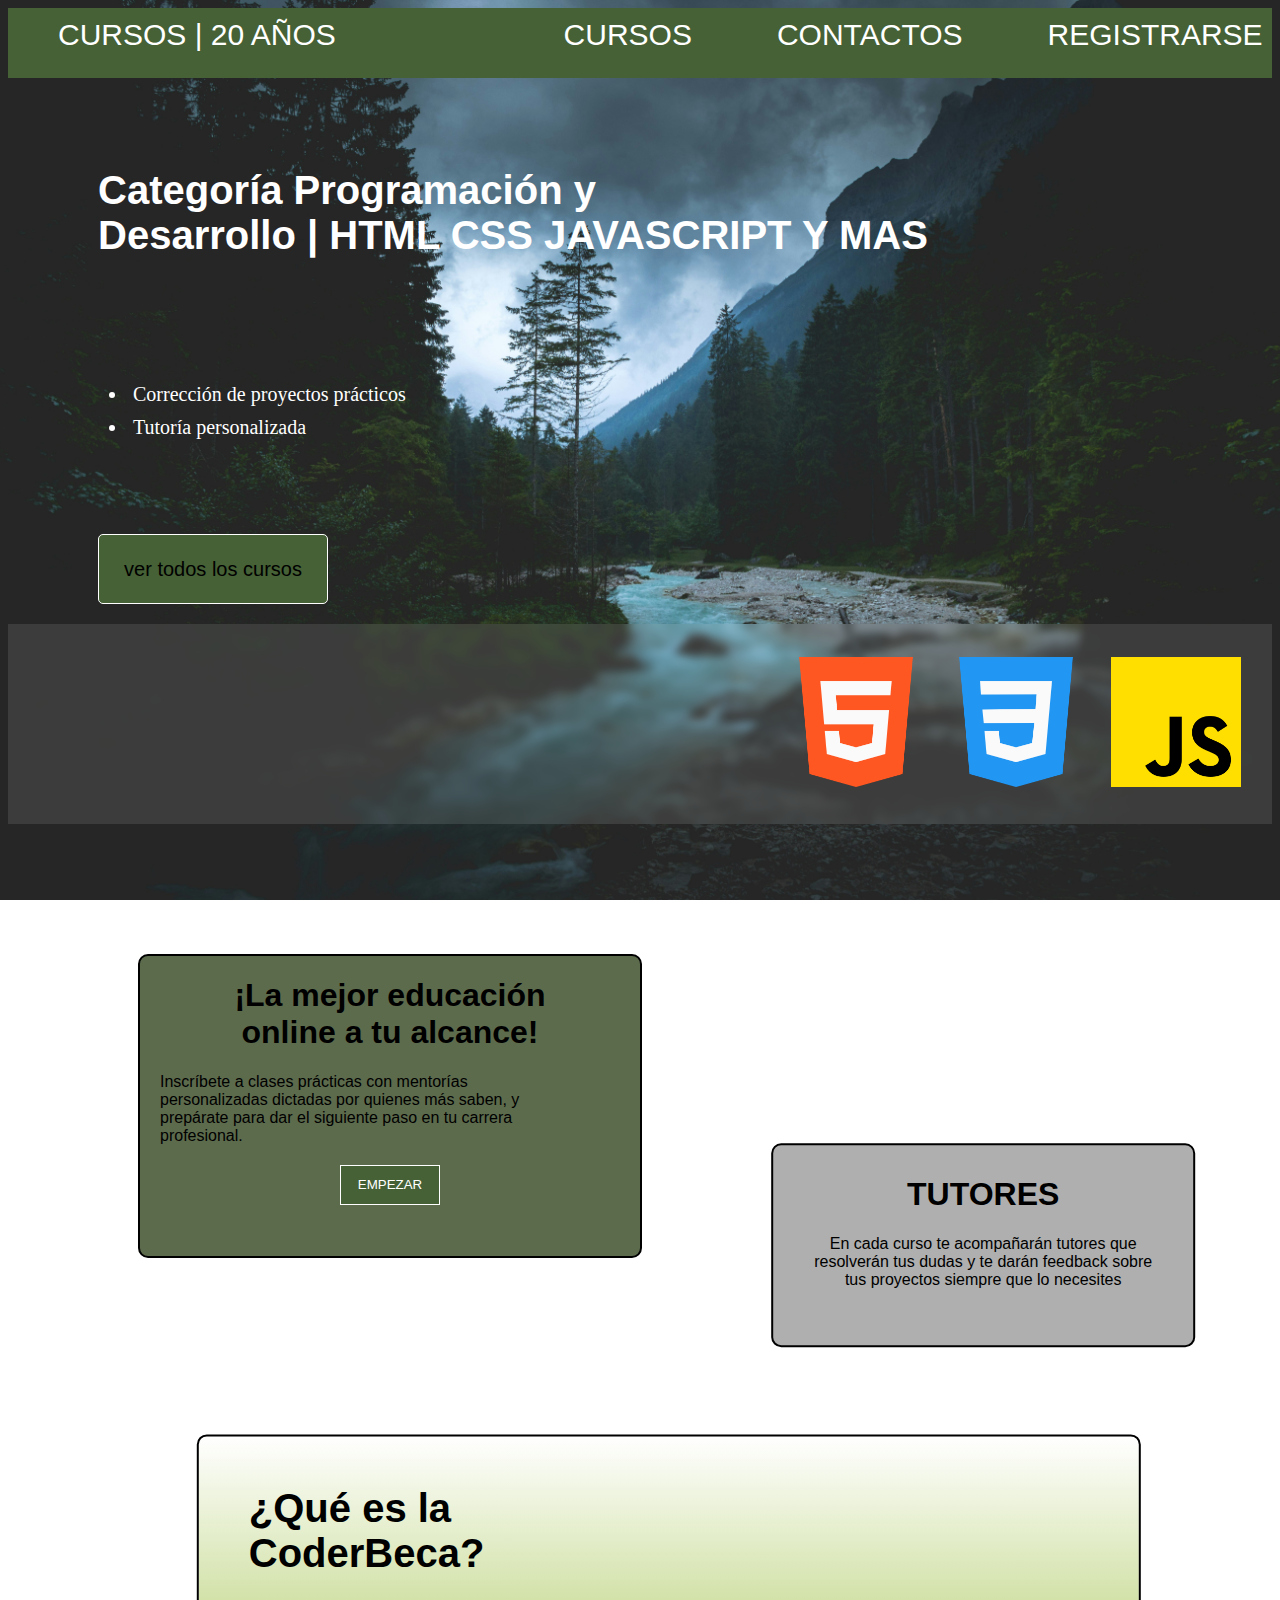
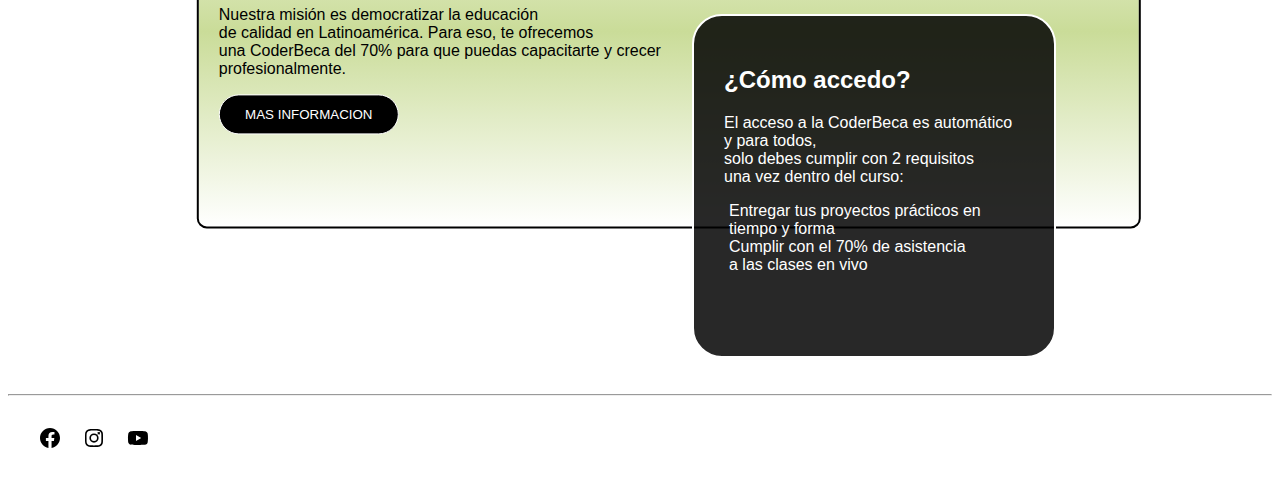
<file: index.html>
<!DOCTYPE html>
<html lang="es">
<head>
    <meta charset="UTF-8">
    <title>CURSOS</title>
    <link rel="stylesheet" href="html/index.css">
    <link rel="icon" href="../imagenes/LOGO_CURSOS.ico">
</head>
<body>
    <div class="pantalla">
        <nav class="encabezado">
            <div class="logo_de_empreza">
                <a class="list" href="index.html" class="direccion-menu">CURSOS | 20 AÑOS</a>
            </div>
      
            <div class="listas"></di>
                
                    <a class="list" href="html/cursos.html">CURSOS</a>
                        <a  class="list" href="html/contactos.html">CONTACTOS</a>
                                  <a  class="list" href="html/registrarse.html">REGISTRARSE</a>
         
                </div>
        </nav>
        
        <div class="titulo--de_pajina">
            <h1 class="titulo">Categoría Programación y<BR/> Desarrollo | HTML CSS JAVASCRIPT Y MAS</h1>
            <ul class="parrafo--floreo">
                <li>Corrección de proyectos prácticos</li>
                <li>Tutoría personalizada</li>
            </ul>
        </div>
        <div class="direcciones--botones">
           <a href="html/cursos.html"><button>ver todos los cursos</button></a>
        </div>

        </div>

        <div class="contenedor_ocho">
        <div class="slider">
            <div class="slider_track">
                <div class="slide">
                    <a href="html/curso_css.html">
                    <img id="logo_html" class="imgs" src="imagenes/html-5.png" alt="">
                </a>
                </div>

                <div class="slide">
                    <a href="html/curso_css.html">
                    <img id="logo_css" class="imgs" src="imagenes/css-3.png" alt="">
                </a>
                </div>

                <div class="slide">
                    <a href="html/curso_js.html">        
         <img id="logo_js" class="imgs" src="imagenes/js.png" alt="">
        </a>
                </div>
            </div>
        </div>

        </div>

        <div class="contenedor_uno">
            <h1 class="subtitulo_uno">¡La mejor educación<br/>
                 online a tu alcance!</h1>
                <p class="parrafo_uno">Inscríbete a clases prácticas con mentorías <br/>
                    personalizadas dictadas por quienes más saben, y<br/>
                     prepárate para dar el siguiente paso en tu carrera<br/>
                      profesional.</p>
                      <div class="botom_uno"><a href="html/cursos.html"><button>EMPEZAR</button></a></div>
                    </div>
                    
                      <div class="segundo_contenedor">
                        <h1 class="terser_titulo">TUTORES</h1>
                        <p class="terser_parrafo">En cada curso te acompañarán tutores que<br/>
                             resolverán tus dudas y te darán feedback sobre<br/>
                              tus proyectos siempre que lo necesites</p>
                      </div>
        </div>
    </herder>
    <heder class="pantalla_dos">
        <div class="code_beca">
            <h1 class="uno">¿Qué es la <br/>
                CoderBeca?</h1>
                <p class="dos">Nuestra misión es democratizar la educación<br/>
                     de calidad en Latinoamérica. Para eso, te ofrecemos<br/>
                      una CoderBeca del 70% para que puedas capacitarte y crecer <br/>
                      profesionalmente.</p>
                      <a href="html/coderveca.html"><button class="botom">MAS INFORMACION</button></a>
                      <div class="como_accedo">
                        <h2 class="tres">
                            ¿Cómo accedo?
                
                        </h2>
                        <p class="cuatro">El acceso a la CoderBeca es automático y para todos, <br/>
                            solo debes cumplir con 2 requisitos<br/>
                             una vez dentro del curso:</p>
                             <ul class="mas_info">
                               <ol>Entregar tus proyectos prácticos en <br/>
                                tiempo y forma</ol>
                                <ol>Cumplir con el 70% de asistencia<br/> a las clases en vivo</ol>
                             </ul>
                      </div>
        </div>
    </div>
    <hr>
    <div class="redes_sociales">
    <a href="https://www.facebook.com/profile.php?id=100087012624991" class="red"><img src="./imagenes/facebook.png" alt="facebook"/></a> 
    <a href="https://www.instagram.com/italo._leiva/" class="red"><img src="./imagenes/ig.png" alt="ig"></a>
    <a href="https://www.youtube.com/@Italo-leiva" class="red"><img src="./imagenes/tutube.png" alt="youtube"></a>
</div>
</body>
</html>
</file>
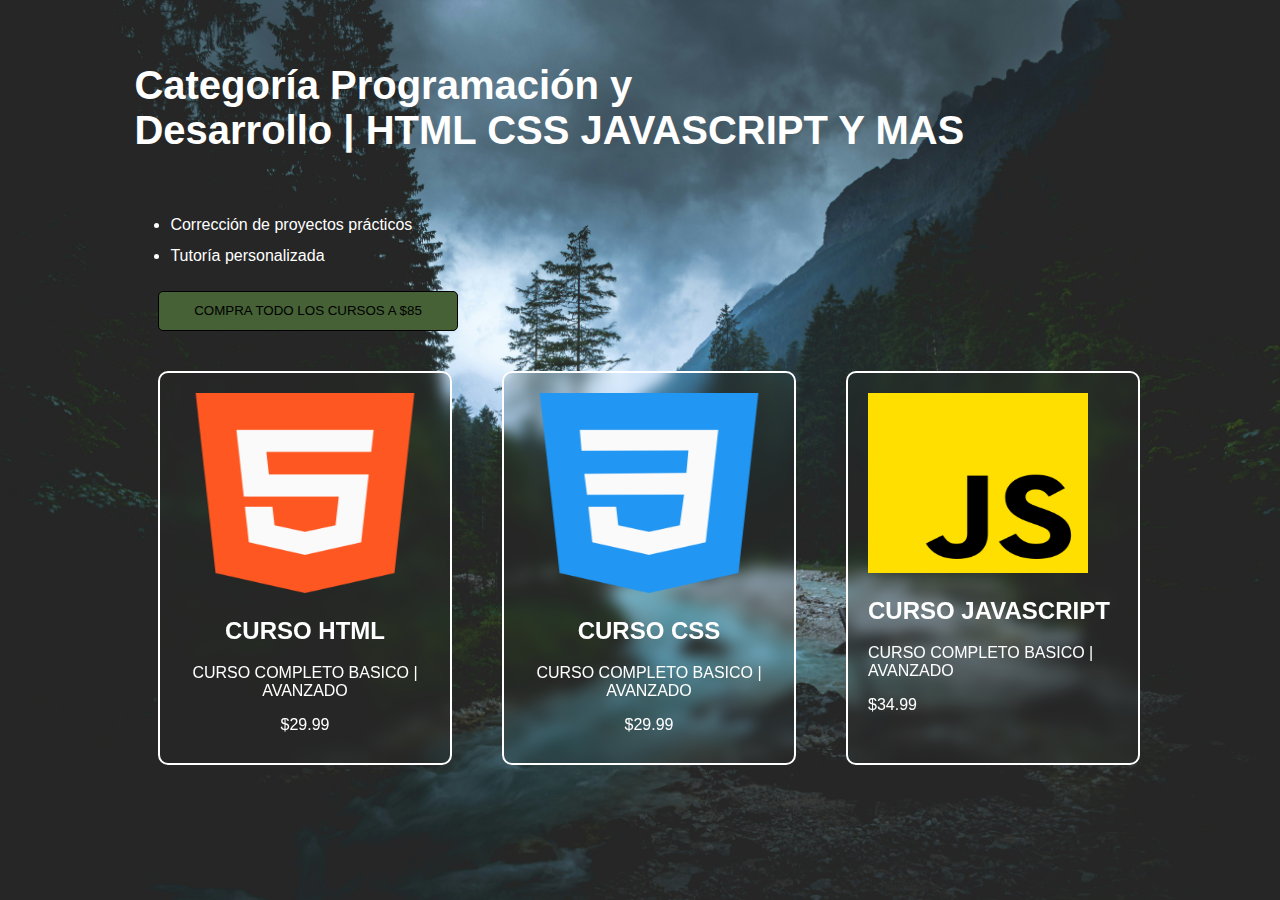
<file: html/cursos.html>
<!DOCTYPE html>
<html lang="es">
<head>
    <meta charset="UTF-8">
    <title>Document</title>
    <link rel="stylesheet" href="cursos.css">
</head>
<body>
    <div class="contenedor">
        <h1 class="titulo">Categoría Programación y<br/>
            Desarrollo | HTML CSS JAVASCRIPT Y MAS</h1>
            <ul class="datos">
                <li class="uno">Corrección de proyectos prácticos</li>
                <li class="uno">Tutoría personalizada</li>
            </ul>
        </div>
        
        <div class="oferta">
            <a href="COMPRA_TODOS_LOS_CURSOS.HTML">
                <button>COMPRA TODO LOS CURSOS A $85</button>
            </a>
        </div>
        <div class="contenedores_fila_uno">

        <div class="html">
            <a href="curso_html.html" class="link_html">
            <img src="../imagenes/html-5.png" alt="HTML" class="logo_html">
            <h2   class="descripcion_html">CURSO HTML</h2>
            <p class="floro">CURSO COMPLETO BASICO | AVANZADO</p>
                <p class="precio">$29.99</p>
        </a>
        </div>


        <div class="css">
            <a href="curso_css.html" class="link_css">
            <img src="../imagenes/css-3.png" alt="HTML" class="logo_css">
            <h2   class="descripcion_html">CURSO CSS</h2>
            <p class="floro">CURSO COMPLETO BASICO | AVANZADO</p>
                <p class="precio">$29.99</p>
        </a>
        </div>


        <div class="js">
            <a href="curso_js.html" class="link_js">
            <img src="../imagenes/js.png" alt="HTML" class="logo_js">
            <h2   class="descripcion_html">CURSO JAVASCRIPT</h2>
            <p class="floro">CURSO COMPLETO BASICO | AVANZADO</p>
                <p class="precio">$34.99</p>
        </a>
        </div>

    </div>

</body>
</html>
</file>
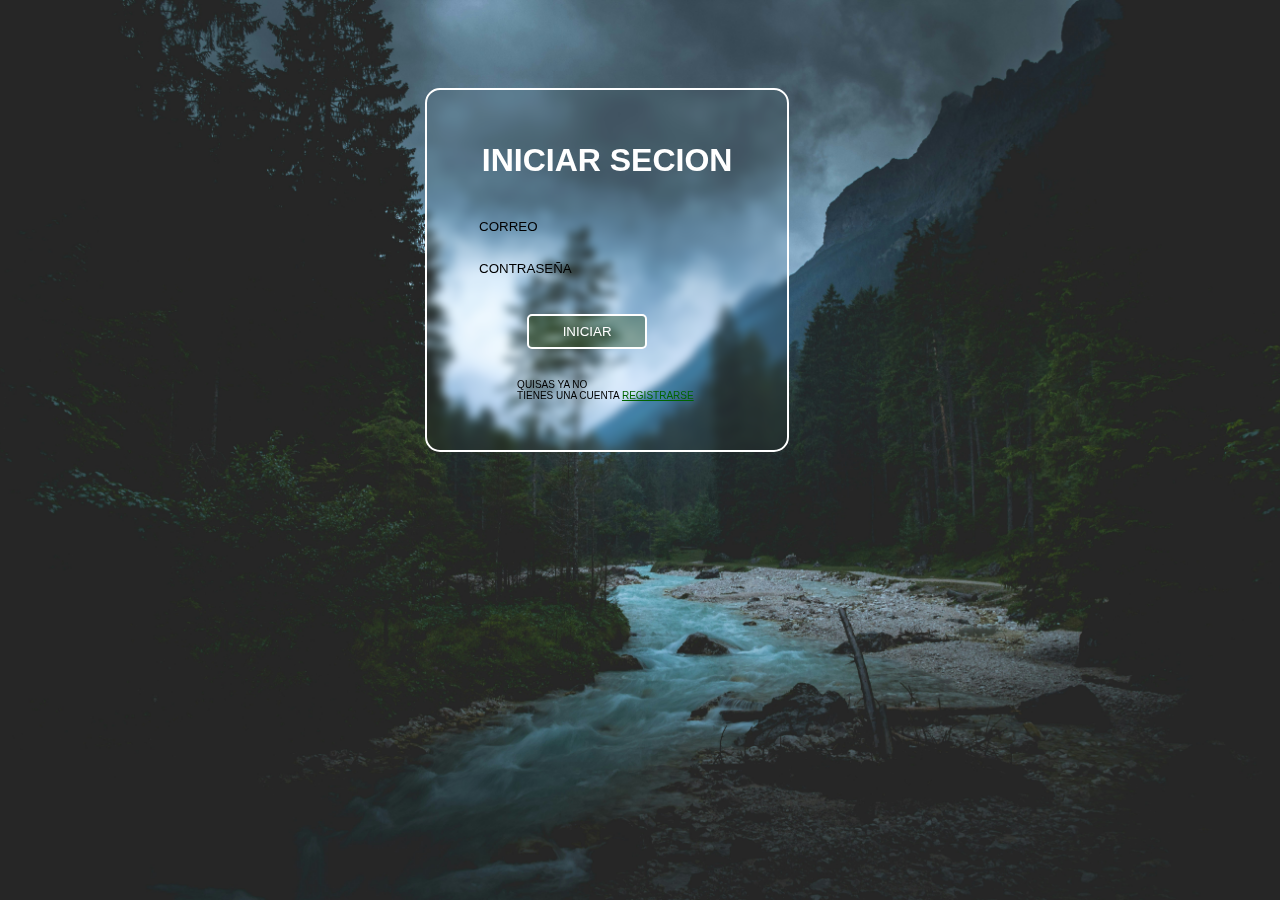
<file: html/iniciar_secion.html>
<!DOCTYPE html>
<html lang="es">
<head>
    <meta charset="UTF-8">
    <title>INICIAR SECION</title>
    <link rel="stylesheet" href="iniciar_secion.css">
</head>
<body>
    <div class="contenedor">
        <h1 class="titulo-grande">INICIAR SECION</h1>

        <input class="formulario" type="email" name="formulario" placeholder="CORREO">
        <input class="formulario" type="password" name="formulario" placeholder="CONTRASEÑA">
        <input class="register" type="submit" value="INICIAR">
        <p class="no-olvidarse"> QUISAS YA NO <BR/>TIENES UNA CUENTA
           <a href="registrarse.html">REGISTRARSE</a></p>    
    </div>
    
</body>
</html>
</file>
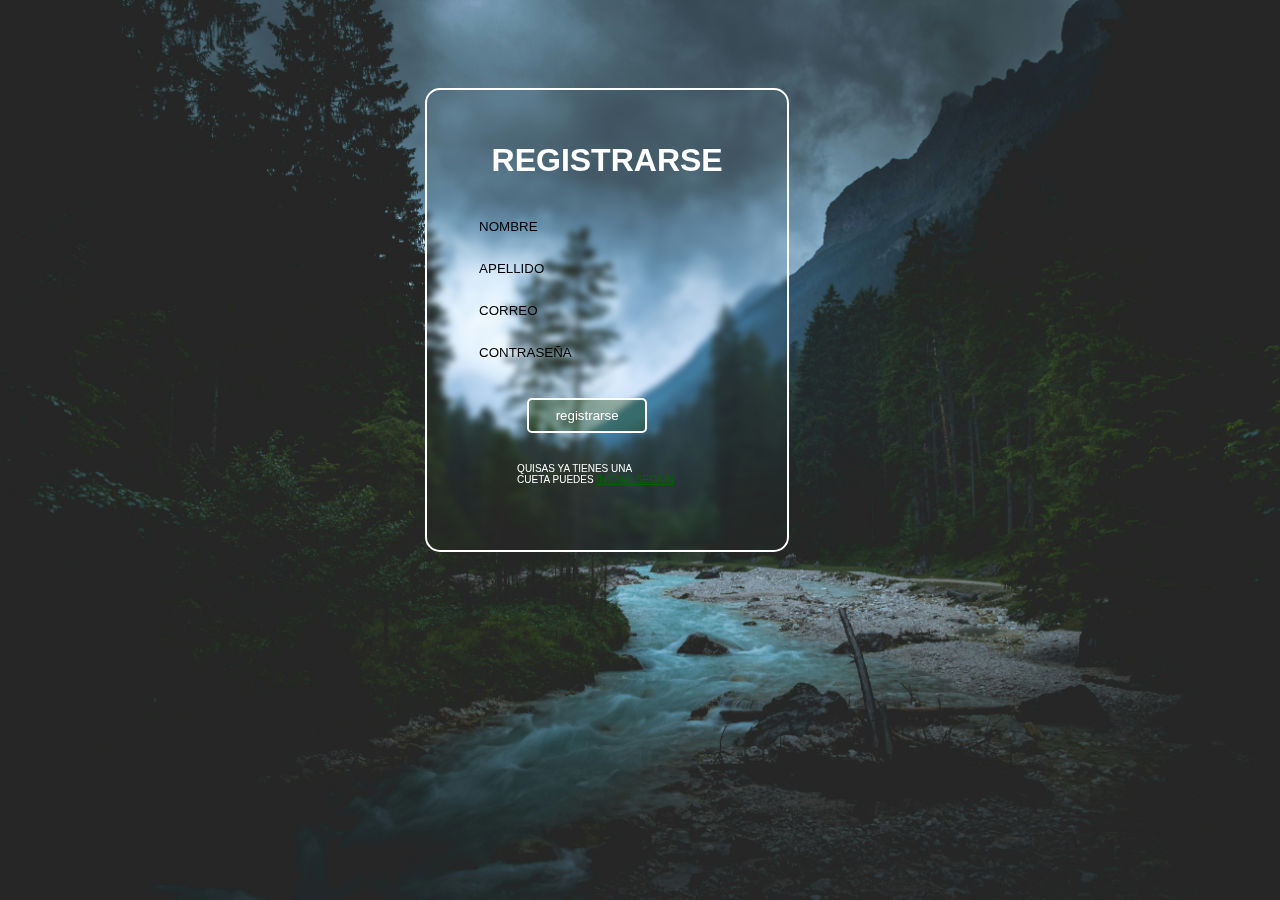
<file: html/registrarse.html>
<!DOCTYPE html>
<html lang="es">
<head>
    <meta charset="UTF-8">
    <title>REGISTRO</title>
    <link rel="stylesheet" href="registrarse.css">
</head>
<body>
    <div class="contenedor">
        <h1 class="titulo-grande">REGISTRARSE</h1>
        <input class="formulario" type="text" name="formulario" placeholder="NOMBRE">
        <input class="formulario" type="text" name="formulario" placeholder="APELLIDO">
        <input class="formulario" type="email" name="formulario" placeholder="CORREO">
        <input class="formulario" type="password" name="formulario" placeholder="CONTRASEÑA">
        <input class="register" type="submit" value="registrarse">
        <p class="no-olvidarse"> QUISAS YA TIENES UNA <BR/>
            CUETA PUEDES <a href="iniciar_secion.html">INICIAR SECION</a></p>    
    </div>
    
</body>
</html>
</file>
<file: html/index.css>
body{
    font-family: Arial, Helvetica, sans-serif;
    overflow-x: hidden;
    background-image: url("../imagenes/paisaje.jpg");
    background-repeat: no-repeat;
    background-size: cover;
    background-attachment: fixed;
    background-position: top;
    color: white;
  
}
body::-webkit-scrollbar{
    width: 10px;
}
body::-webkit-scrollbar-thumb{
    background:rgba(69, 97, 53, 0.781) ;
    color: #000000;
}

.pantalla{
    font-family: Arial, Helvetica, sans-serif;
 
    color: white;
}

.encabezado{
    width: 100%;
    height: 70px;
    background-color: rgb(69, 97, 53);
    color: white;
    position: relative;
    margin: none;
}
.logo_de_empreza{
   width: 400px;
   padding: none;
   margin: none;
   position: absolute;
   padding: 10px;
}
.direccion-menu{
    color: white;
    display: flex;
    flex-grow: 1;
}
.encabezado a{
    font-size: 30px;
    flex-grow: 2;
   color: white;
   font-family: 'Gill Sans', 'Gill Sans MT', Calibri, 'Trebuchet MS', sans-serif
}
.listas{
    text-align: center center;
  position: relative;
    left: 40%;
    font-size: 20px;
    padding: 10px;
    font-family:  'Gill Sans';
}
.list{
    margin: 40px;
    text-decoration: none;
    font-family:  'Times New Roman', Times, serif;
}
.titulo{
    padding: 40px;
    margin: 50px;
    font-size: 40px;
    font-family: Verdana, Geneva, Tahoma, sans-serif;
    box-shadow: chartreuse;
}
.parrafo--floreo  li{
    padding: 5px;
    font-size: 20px;
    font-family: Cambria, Cochin, Georgia, Times, 'Times New Roman', serif;
    color: white;

}
.parrafo--floreo{
    margin: 80px;
}
.direcciones--botones{
    width: 230px;
    margin: 90px;
    padding: 0px;
    height: 0px;
}
.direcciones--botones button{
    height: 70px;
    width: 230px;
    color: black;
    background: rgb(69, 97, 53);
    background-color: rgb(69, 97, 53);;
    border: 1px solid rgb(255, 255, 255);
    font-size: 20px;
    border-radius: 5px;
    cursor: pointer;
}
.contenedor_uno{
    width: 500px;
    height: 300px;
    border: 2px solid black;
    background-color: #435331dc;
    border-radius: 10px;
    color: black;
    margin: 130px;
}
.contenedor_uno h1{
    box-shadow: 20px;

}
.subtitulo_uno{
    text-align: center ;
    font-family: 'Segoe UI', Tahoma, Geneva, Verdana, sans-serif;
}
.parrafo_uno{
    margin: 20px;
}
.botom_uno{
    text-align: center;
}
.botom_uno button{
    width: 100px;
    height: 40px;
    border: 1px solid  rgb(255, 255, 255);
    background-color:  rgb(69, 97, 53);
    background:  rgb(69, 97, 53);
    color: rgb(255, 255, 255);
    cursor: pointer;
}
.segundo_contenedor{
    width: 400px;
    height: 180px;
    background-color: rgba(161, 161, 161, 0.849);
    position: relative;
    transform: translate(180%,-120%);
    border: 2px solid black;
    border-radius: 10px;
    padding: 10px;
    color: black;
}
.terser_titulo{
    text-align: center;
    font-family:   'Segoe UI', Tahoma, Geneva, Verdana, sans-serif;
}
.terser_parrafo{
    text-align: center;
}
.code_beca{
    width: 900px;
    height: 350px;
    border: 2px solid black;
    border-radius: 10px;
    color: rgb(0, 0, 0);
    padding: 20px;
    background-image: linear-gradient( #ffffff54,#7eaa0669,#ffffff67  );
    transform: translate(20%,-40%);
}
.uno{
    color: rgb(0, 0, 0);
    font-size: 40px;
    margin: 30px;
    font-family: 'Gill Sans', 'Gill Sans MT', Calibri, 'Trebuchet MS', sans-serif;
}
.como_accedo{
    position: relative;
    width: 300px;
    height: 280px;
    border: 2px solid white;
    color: white;
    background-color: rgba(0, 0, 0, 0.842);
    padding: 30px;
    border-radius:30px ;
    transform: translate(130%,-35%);
}
.code_beca button{
    width: 180px;
    height: 40px;
    color: rgb(255, 255, 255);
    background-color: #000000;
    border: 1px solid rgb(255, 255, 255);
    border-radius: 30px;
    text-align: center center;
    cursor: pointer;
}
.botom{
    text-align: center;
}
.mas_info{
    list-style: disc;
    width: 300px;
    left: -25%;
    position: relative;
}
.redes_sociales{
    display: flex;
    margin: 20px;
}
.red{
    margin: 10px;
    background: rgba(241, 241, 241, 0);
}

.slider {
   

    height: 80px;
    margin: auto;
    position: relative;
    width: 60%;
    display: grid;
    margin-left: 60%;
    flex-grow: 1;
}

.slider_track{
   
    display: flex;
    width: calc(80px *  6);
    animation: scroll 40s linear infinite;
    flex-grow: 1;

}
.slide{

    height: 170px;
    width: 200px;
    display: flex;
    align-items: center;
    padding: 15px;
    perspective: 100px;
   
}
.imgs{
   
    width: 100%;
    transition: transform 1s;
    flex-grow: 9;
    padding:10px;

}
@keyframes scroll {
    0% {
        transform: translatex(0);
    
    }
    100% {
        transform: translatex(calc(-250px * 3));
    }
}
.contenedor_ocho{
   background: rgba(255, 255, 255, 0.101);
    cursor: pointer;
    border: none;
    height: 200px;
    backdrop-filter: blur(4px);
}
</file>
<file: html/cursos.css>
body{
    font-family: Arial, Helvetica, sans-serif;
    overflow-x: hidden;
    background-image: url("../imagenes/paisaje.jpg");
    background-repeat: no-repeat;
    background-size: cover;
    background-attachment: fixed;
    background-position: top;
    color: white;
}
body::-webkit-scrollbar{
    width: 10px;
}
body::-webkit-scrollbar-thumb{
    background:rgba(69, 97, 53, 0.781) ;
    color: #000000;
}

.titulo{
    margin-left: 10%;
    margin-top: 5%;
    font-size: 40px;
}
.datos li{
    margin-left: 10%;
    margin-top: 1%;
}
.datos{
    margin-top: 5%;
}
a{
    text-decoration: none;
    color: rgb(255, 255, 255);
}

.descripcion_html{
    font-size: 25;
    }

.oferta{
    width: 300px;
    height: 40px;
}

.oferta button{
    width: 300px;
    height: 40px;
    text-align: center;
    color:  rgb(0, 0, 0);;
    background-color:  rgb(69, 97, 53);
    border: 1px solid black;
    border-radius: 5px;
    cursor:pointer;
    margin-left: 150px;
    margin-top: 10px;
}


.logo_html{
  
    width: 250px;
    height: 200px;
}
.logo_css{
    
    width: 250px;
    height: 200px;
}
.logo_js{
  
    width: 220px;
    height: 180px;
}

.contenedores_fila_uno{
    display: flex;
    margin-left: 150px;
    margin-top: 50px;
}

.html{
    border: 2px solid rgb(255, 255, 255);
    margin-left: 00px;
    padding: 20px;
    border-radius: 10px;
    background-color: rgba(0, 122, 26, 0);
    align-items: center;
   width: 250px;
   height: 350px;
   backdrop-filter: blur(7px);
   cursor: pointer; 
}

.link_html{
    text-align: center;
 
}

.css{
    border: 2px solid rgb(255, 255, 255);
    border-radius: 10px;
    margin-left: 50px;
    background-color: rgba(0, 122, 26, 0);
    width: 250px;
    padding: 20px;
    height: 350px;
    backdrop-filter: blur(7px);
    cursor: pointer; 
}
.link_css{
    text-align: center;

}

.js{
    border: 2px solid rgb(255, 255, 255);
    border-radius: 10px;
    background-color: rgba(0, 255, 55, 0);
    margin-left: 50px;
    width: 250px;
    padding: 20px;
    height: 350px;
    backdrop-filter: blur(7px);
    cursor: pointer; 
}

.descripcion_html{
    color: rgb(255, 255, 255);
}
.floro{
    color: rgb(255, 255, 255);
}
.precio{
    color: rgb(255, 255, 255);
}
</file>
<file: html/iniciar_secion.css>
body{
    font-family: Arial, Helvetica, sans-serif;
    overflow-x: hidden;
    background-image: url("../imagenes/paisaje.jpg");
    background-repeat: no-repeat;
    background-size: cover;
    background-attachment: fixed;
    background-position: top;

}
.contenedor{
    width: 300px;
    height: 300px;
    border: 2px solid rgb(255, 255, 255);
    padding: 30px;
    border-radius: 15px;
    margin-left: 33%;
    margin-top: 7%;
    backdrop-filter: blur(4px);
}
.formulario{
    width: 250px;
    height: 30px;
    background-color: none;
    background: none;
    border:none;
    border-radius: 5px;
    color: rgba(0, 75, 6, 0.705);
    cursor: text;
}
input{
    margin-top: 10px;
    margin-left: 20px;
    border: none;

}

h1{
    text-align: center;
    font-family: Arial, Helvetica, sans-serif;
    color: white;
}
.register{
    width: 120px;
    height: 35px;
    background-color: rgba(36, 70, 2, 0.356);
    color: rgb(255, 255, 255);
    border: 2px solid rgb(255, 255, 255);
    margin-left: 70px;
    margin-top: 30px;
    border-radius: 5px;
    cursor: pointer;
}
p{
    margin-left: 60px;
    color: rgb(0, 0, 0);
    font-size: 10px;
    margin-top: 30px;
}
a{
    color: darkgreen;
}
::placeholder{
    color: rgb(0, 0, 0);
}
</file>
<file: html/registrarse.css>
body{
    font-family: Arial, Helvetica, sans-serif;
    overflow-x: hidden;
    background-image: url("../imagenes/paisaje.jpg");
    background-repeat: no-repeat;
    background-size: cover;
    background-attachment: fixed;
    background-position: top;

}
.contenedor{
    width: 300px;
    height: 400px;
    border: 2px solid rgb(255, 255, 255);
    padding: 30px;
    border-radius: 15px;
    margin-left: 33%;
    margin-top: 7%;
    backdrop-filter: blur(3px);
}
.formulario{
    width: 250px;
    height: 30px;
    background-color: none;
    background: none;
    border:none;
    border-radius: 5px;
    color: rgba(0, 75, 6, 0.705);
    cursor: text;
}
input{
    margin-top: 10px;
    margin-left: 20px;
    border: none;

}

h1{
    text-align: center;
    font-family: Arial, Helvetica, sans-serif;
    color: white;
}
.register{
    width: 120px;
    height: 35px;
    background-color: rgba(36, 70, 2, 0.356);
    color: rgb(255, 255, 255);
    border: 2px solid rgb(255, 255, 255);
    margin-left: 70px;
    margin-top: 30px;
    border-radius: 5px;
    cursor: pointer;
}
p{
    margin-left: 60px;
    color: rgb(255, 255, 255);
    font-size: 10px;
    margin-top: 30px;
}
a{
    color: darkgreen;
}
::placeholder{
    color: rgb(0, 0, 0);
}
</file>
